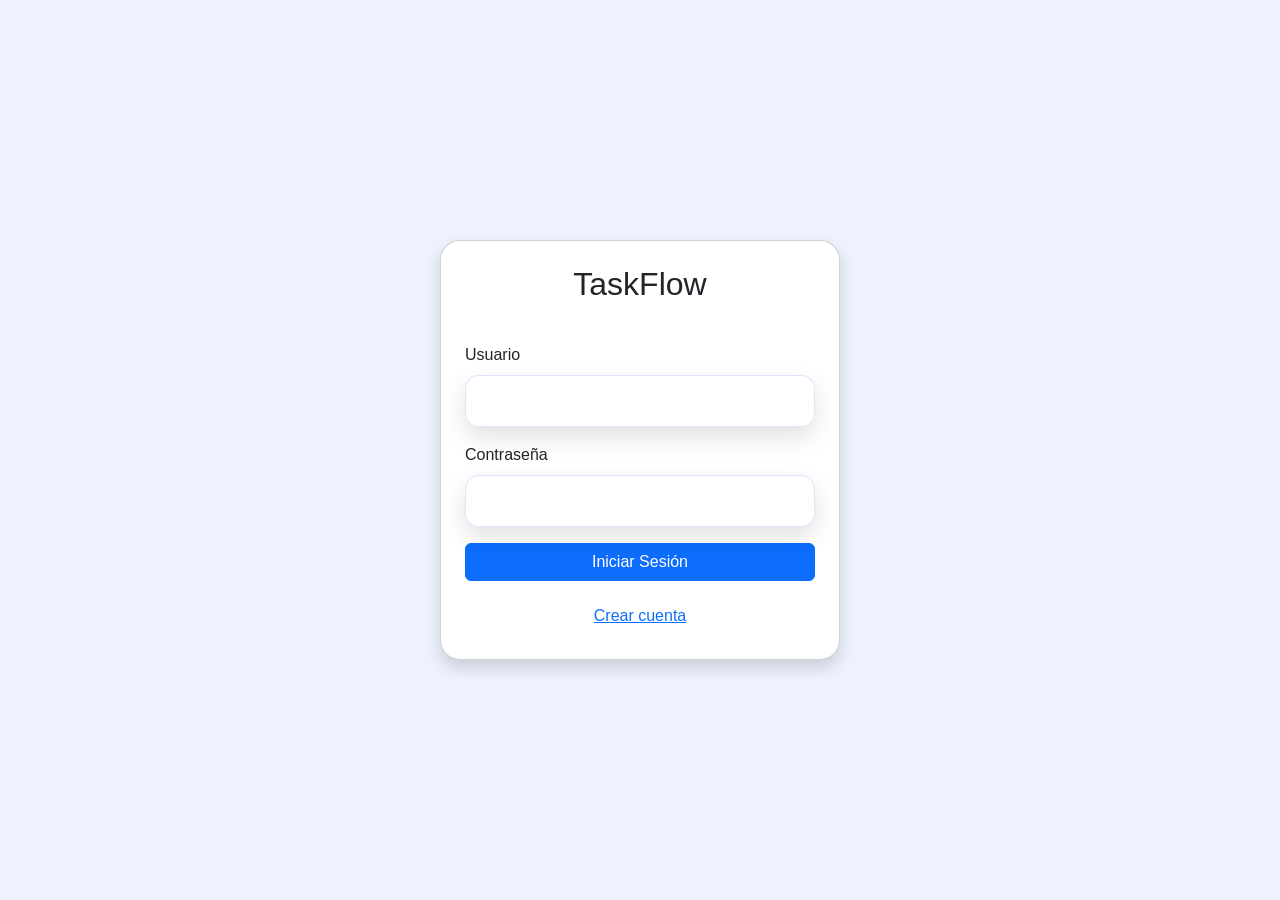
<file: index.html>
<!DOCTYPE html>
<html lang="es">
<head>
    <meta charset="UTF-8">
    <meta name="viewport" content="width=device-width, initial-scale=1.0">
    <title>TaskFlow</title>

    <link href="https://cdn.jsdelivr.net/npm/bootstrap@5.3.3/dist/css/bootstrap.min.css" rel="stylesheet">

    <link rel="stylesheet" href="css/style.css">
</head>
<body>
<main>
    <div class="container vh-100 d-flex justify-content-center align-items-center">

        <div class="card shadow p-4 login-card">

            <h2 class="text-center mb-4">
                TaskFlow
            </h2>

            <div id="message" class="mb-3 text-center"></div>

            <form id="authForm">

                <div class="mb-3">

                    <label class="form-label">
                        Usuario
                    </label>

                        <input
                            type="text"
                            id="username"
                            class="form-control"
                            required
                        >

                    </div>

                <div class="mb-3">

                    <label class="form-label">
                        Contraseña
                    </label>

                    <input
                        type="password"
                        id="password"
                        class="form-control"
                        required
                    >

                </div>

                <button
                    type="submit"
                    class="btn btn-primary w-100"
                    id="submitBtn"
                >
                    Iniciar Sesión
                </button>

            </form>

            <button
                class="btn btn-link mt-3"
                id="toggleMode"
            >
                Crear cuenta
            </button>

        </div>

    </div>

    <script src="js/auth.js"></script>
</main>
</body>
</html>
</file>
<file: css/style.css>
*{
    margin:0;
    padding:0;
    box-sizing:border-box;
}

body{
    font-family:'Segoe UI',sans-serif;
    background:#f4f7fb;
}

.app-container{
    display:flex;
    min-height:100vh;
}

.sidebar{
    width:270px;
    background:#4f46e5;
    color:white;
    padding:25px;
    display:flex;
    flex-direction:column;
    justify-content:space-between;
}

.logo{
    margin-bottom:30px;
    font-weight:700;
}

.user-box{
    background:rgba(255,255,255,.15);
    border-radius:15px;
    padding:15px;
    margin-bottom:25px;
}

.user-avatar{
    font-size:30px;
    margin-bottom:8px;
}

.menu{
    display:flex;
    flex-direction:column;
    gap:10px;
}

.menu a{
    text-decoration:none;
    color:white;
    padding:12px;
    border-radius:12px;
    transition:.3s;
}

.menu a:hover{
    background:rgba(255,255,255,.15);
}

.menu a.active{
    background:rgba(255,255,255,.25);
}

.content{
    flex:1;
    padding:40px;
}

.page-title{
    margin-bottom:25px;
}

.stats-grid{
    display:grid;
    grid-template-columns:repeat(auto-fit,minmax(220px,1fr));
    gap:20px;
    margin-bottom:25px;
}

.stat-card{
    background:white;
    border-radius:18px;
    padding:25px;
    box-shadow:0 8px 25px rgba(0,0,0,.08);
}

.task-card{
    background:white;
    border-radius:18px;
    padding:25px;
    box-shadow:0 8px 25px rgba(0,0,0,.08);
}

.list-group-item{
    border:none;
    margin-bottom:12px;
    border-radius:14px !important;
    background:#f8fafc;
    padding:18px;
}

.priority-badge{
    display:inline-block;
    padding:4px 10px;
    border-radius:30px;
    font-size:12px;
    font-weight:600;
    color:white;
}

.priority-high{
    background:#dc3545;
}

.priority-medium{
    background:#ffc107;
    color:black;
}

.priority-low{
    background:#198754;
}

.hidden-section{
    display:none !important;
}

/* ---------------- CALENDARIO ---------------- */

.calendar-header{
    display:flex;
    justify-content:space-between;
    align-items:center;
    margin-bottom:25px;
}

.calendar-header h2{
    margin:0;
}

.calendar-weekdays{
    display:grid;
    grid-template-columns:repeat(7,1fr);
    gap:10px;
    margin-bottom:10px;
    font-weight:600;
    text-align:center;
}

.calendar-grid{
    display:grid;
    grid-template-columns:repeat(7,1fr);
    gap:10px;
}

.calendar-day{
    min-height:120px;
    background:#f8fafc;
    border-radius:14px;
    padding:10px;
    transition:.2s;
}

.calendar-day:hover{
    transform:translateY(-2px);
    box-shadow:0 4px 15px rgba(0,0,0,.08);
}

.calendar-number{
    font-weight:700;
    margin-bottom:8px;
}

.calendar-task{
    font-size:11px;
    padding:4px 6px;
    border-radius:6px;
    margin-bottom:4px;
    color:white;
    overflow:hidden;
    text-overflow:ellipsis;
    white-space:nowrap;
}

.task-high{
    background:#dc3545;
}

.task-medium{
    background:#ffc107;
    color:black;
}

.task-low{
    background:#198754;
}


/* =====================
   DARK MODE
===================== */

body.dark-mode{
    background:#111827;
    color:white;
}

body.dark-mode .content{
    background:#111827;
}

body.dark-mode .task-card,
body.dark-mode .stat-card{
    background:#1f2937;
    color:white;
}

body.dark-mode .list-group-item{
    background:#374151;
    color:white;
}

body.dark-mode .form-control,
body.dark-mode .form-select{
    background:#374151;
    color:white;
    border:1px solid #555;
}

body.dark-mode .form-control::placeholder{
    color:#ccc;
}

body.dark-mode .calendar-day{
    background:#374151;
    color:white;
}

body.dark-mode .calendar-task{
    background:#4f46e5;
    color:white;
}

body.dark-mode .sidebar{
    background:#312e81;
}
.theme-switch-container{
    display:flex;
    justify-content:space-between;
    align-items:center;
    padding:12px;
    border-radius:12px;
    margin-bottom:10px;
    background:rgba(255,255,255,.10);
    color:white;
}

.theme-switch{
    position:relative;
    display:inline-block;
    width:52px;
    height:28px;
}

.theme-switch input{
    opacity:0;
    width:0;
    height:0;
}

.slider{
    position:absolute;
    cursor:pointer;
    inset:0;
    background:#ccc;
    transition:.3s;
    border-radius:50px;
}

.slider:before{
    content:"";
    position:absolute;
    width:22px;
    height:22px;
    left:3px;
    bottom:3px;
    background:white;
    transition:.3s;
    border-radius:50%;
}

.theme-switch input:checked + .slider{
    background:#22c55e;
}

.theme-switch input:checked + .slider:before{
    transform:translateX(24px);
}
.progress{
    height:12px;
    border-radius:20px;
    overflow:hidden;
}

.progress-bar{
    transition:.4s;
}

.calendar-day:hover {
    transform: scale(1.03);
}

/* días con tareas */
.calendar-day.has-tasks {
    background: rgba(0, 123, 255, 0.15);
}

/* hoy */
.calendar-day.today {
    background: rgba(255, 193, 7, 0.25);
    border: 2px solid #ffc107;
}

/* vencidas */
.calendar-day.overdue {
    background: rgba(220, 53, 69, 0.2);
    border: 2px solid #dc3545;
}
.calendar-task {
    font-size: 12px;
    margin-top: 2px;
}

.priority-high {
    color: red;
    font-weight: bold;
}

.priority-medium {
    color: orange;
}

.priority-low {
    color: green;
}
.priority-dot {
    width: 8px;
    height: 8px;
    border-radius: 50%;
    display: inline-block;
    margin-right: 6px;
    vertical-align: middle;
}
.calendar-day {
    color: #000;
}
.dark-mode .calendar-day {
    color: #fff;
}
.calendar-task {
    color: inherit;
    font-size: 12px;
}
.calendar-day {
    transition: all 0.2s ease;
}
.calendar-day:hover {
    transform: scale(1.02);
}
.day-tasks-panel {
    position: absolute;
    right: 20px;
    top: 80px;
    width: 250px;
    background: white;
    padding: 10px;
    border-radius: 10px;
    box-shadow: 0 4px 12px rgba(0,0,0,0.2);
}

.dark-mode .day-tasks-panel {
    background: #1e1e1e;
    color: white;
}

.hidden {
    display: none;
}
/* =========================
   RESPONSIVE MOBILE FIX
========================= */

/* =========================
   SIDEBAR MOBILE CORRECTA
========================= */

@media (max-width: 900px) {

    .sidebar {
        position: fixed;
        top: 0;
        left: -100%;
        height: 100%;
        width: 260px;
        z-index: 100;
        transition: 0.3s ease;

        display: flex;
        flex-direction: column;
        justify-content: space-between;

        overflow-y: auto; /* 🔥 evita que se salga contenido */
    }

    .sidebar.active {
        left: 0;
    }

    .menu {
        display: flex;
        flex-direction: column; /* 🔥 clave */
        gap: 10px;
        overflow: visible; /* 🔥 evita scroll raro horizontal */
    }

    .menu a {
        font-size: 14px;
        padding: 10px;
        white-space: normal; /* 🔥 evita que se rompa layout */
    }

    .user-box {
        display: block;
    }

    .content {
        padding-top: 70px;
    }
}

body.dark-mode .sidebar {
    background: #1f1b3a;
}

body.dark-mode .menu a.active {
    background: rgba(255,255,255,0.2);
}
/* =========================
   MOBILE HEADER + HAMBURGER
========================= */

.mobile-header {
    display: none;
    justify-content: space-between;
    align-items: center;
    padding: 15px;
    background: #4f46e5;
    color: white;
}

.hamburger-btn {
    font-size: 26px;
    background: none;
    border: none;
    color: white;
    cursor: pointer;
}

/* overlay */
#sidebarOverlay {
    display: none;
    position: fixed;
    top: 0;
    left: 0;
    width: 100%;
    height: 100%;
    background: rgba(0,0,0,0.5);
    z-index: 90;
}

/* =========================
   MOBILE SIDEBAR
========================= */

@media (max-width: 900px) {

    .mobile-header {
        display: flex;
    }

    .app-container {
        flex-direction: column;
    }

    .sidebar {
        position: fixed;
        top: 0;
        left: -100%;
        height: 100%;
        width: 260px;
        z-index: 100;
        transition: 0.3s ease;
    }

    .sidebar.active {
        left: 0;
    }

    #sidebarOverlay.active {
        display: block;
    }

    .content {
        padding-top: 70px;
    }
}
@media (max-width: 900px) {

    .calendar-grid {
        grid-template-columns: repeat(7, minmax(30px, 1fr));
        gap: 4px;
    }

    .calendar-day {
        min-height: 60px;
        padding: 5px;
        font-size: 10px;

        display: flex;
        flex-direction: column;
        justify-content: flex-start;
        align-items: center;
    }

    .calendar-number {
        font-size: 11px;
        margin-bottom: 3px;
    }

    .calendar-task {
        font-size: 8px;
        padding: 2px 4px;
        margin-bottom: 2px;
        max-width: 100%;
    }
}
@media (max-width: 900px) {

    .day-tasks-panel {
        position: fixed;
        left: 50%;
        top: 50%;
        transform: translate(-50%, -50%);
        width: 90%;
        max-width: 320px;
        z-index: 999;
        background: white;
        border-radius: 12px;
        padding: 15px;
        box-shadow: 0 10px 30px rgba(0,0,0,0.3);
    }

    body.dark-mode .day-tasks-panel {
        background: #1f1f1f;
        color: white;
    }
}
.calendar-task {
    font-size: 11px;
    padding: 2px 4px;
    border-radius: 6px;
    margin-bottom: 3px;
    color: white;

    white-space: nowrap;
    overflow: hidden;
    text-overflow: ellipsis;
}
/* =========================
   SETTINGS FIX CENTER
========================= */

#settingsSection:not(.hidden-section) {
    display: flex;
    justify-content: center;
    align-items: flex-start;
    min-height: calc(100vh - 80px);
    padding-top: 40px;
}

/* caja de configuración */
.settings-card {
    width: 100%;
    max-width: 500px;
    background: white;
    padding: 25px;
    border-radius: 18px;
    box-shadow: 0 8px 25px rgba(0,0,0,0.08);
}
body.dark-mode .settings-card {
    background: #1f2937;
    color: white;
}
.day-tasks-panel{
    position: fixed;
    top: 50%;
    left: 50%;
    transform: translate(-50%, -50%);
    
    width: 320px;
    max-width: 90%;
    
    background: white;
    padding: 15px;
    border-radius: 12px;
    box-shadow: 0 10px 30px rgba(0,0,0,0.25);
    
    z-index: 9999;
}
body{
    background: linear-gradient(
        135deg,
        #4f46e5,
        #7c3aed
    );
}

.login-card{
    width: 400px;
    border-radius: 20px;
}
/* HERO */

.dashboard-header{
    display:flex;
    justify-content:space-between;
    align-items:center;
    margin-bottom:35px;
}

.welcome-tag{
    color:#a78bfa;
    font-weight:600;
}

.hero-subtitle{
    color:#94a3b8;
}

.date-widget{
    display:flex;
    gap:15px;
    align-items:center;
    background:#1e293b;
    padding:15px 20px;
    border-radius:18px;
}

.date-icon{
    font-size:28px;
}

/* STATS */

.stat-icon{
    font-size:26px;
    display:block;
    margin-bottom:10px;
}

.purple-card{
    border-left:4px solid #8b5cf6;
}

.green-card{
    border-left:4px solid #22c55e;
}

.red-card{
    border-left:4px solid #ef4444;
}

.yellow-card{
    border-left:4px solid #facc15;
}

/* EMPTY STATE */

.empty-state{
    text-align:center;
    padding:60px 20px;
    color:#94a3b8;
}

.empty-icon{
    font-size:70px;
    margin-bottom:15px;
}

.empty-state h4{
    color:white;
    margin-bottom:10px;
}
/* =========================
   TASKFLOW FASE 1 FIX
========================= */

.stats-grid{
    grid-template-columns:repeat(5,1fr);
}

.stat-card{
    position:relative;
    overflow:hidden;
}

.stat-card::after{
    content:"";
    position:absolute;
    width:120px;
    height:120px;
    border-radius:50%;
    right:-40px;
    top:-40px;
    background:rgba(255,255,255,.05);
}

.stat-card h2{
    margin-top:8px;
}

.progress-stat{
    border-left:4px solid #38bdf8;
}

/* Nueva tarea en una sola línea */
.task-card .row{
    align-items:end;
}

.task-card .row .col-lg-4{
    flex:1.6;
}

.task-card .row .col-lg-3{
    flex:1.2;
}

.task-card .row .col-lg-2{
    flex:0.9;
}

.task-card .row .col-lg-2:last-child{
    flex:0.8;
}

#addTaskBtn{
    height:48px;
    border-radius:10px;
}
/* =========================
   TASKFLOW FINAL SPACING
========================= */

.content{
    padding:35px 42px;
}

.dashboard-header{
    margin-bottom:28px;
}

.stats-grid{
    gap:18px;
    margin-bottom:28px;
}

.stat-card{
    padding:22px;
    min-height:130px;
}

.task-card{
    margin-bottom:26px;
}

.task-card h4{
    margin-bottom:22px;
}

.empty-state{
    min-height:280px;
    display:flex;
    flex-direction:column;
    justify-content:center;
    align-items:center;
}

.empty-icon{
    font-size:58px;
}

#taskList:empty{
    display:none;
}
/* =========================
   TASKFLOW MOCKUP STYLE
========================= */

.content{
    background:
    radial-gradient(circle at top left,rgba(124,58,237,.22),transparent 28%),
    radial-gradient(circle at top right,rgba(56,189,248,.10),transparent 25%),
    #08111f;
    padding:35px 40px;
}

.sidebar{
    background:
    radial-gradient(circle at top,rgba(124,58,237,.28),transparent 35%),
    linear-gradient(180deg,#111827,#1e1b4b);
    border-right:1px solid rgba(255,255,255,.08);
}

.stats-grid{
    grid-template-columns:repeat(4,1fr);
    gap:24px;
}

.stat-card,
.task-card,
.progress-panel,
.motivation-card,
.date-widget{
    background:rgba(15,23,42,.72);
    border:1px solid rgba(148,163,184,.18);
    box-shadow:
        0 20px 60px rgba(0,0,0,.35),
        inset 0 1px 0 rgba(255,255,255,.04);
    backdrop-filter:blur(18px);
}

.stat-card{
    min-height:150px;
    border-radius:22px;
}

.purple-card{
    border:1px solid rgba(139,92,246,.45);
}

.green-card{
    border:1px solid rgba(34,197,94,.35);
}

.red-card{
    border:1px solid rgba(239,68,68,.35);
}

.yellow-card{
    border:1px solid rgba(250,204,21,.35);
}

.stat-icon{
    position:absolute;
    right:26px;
    top:35px;
    width:58px;
    height:58px;
    display:flex;
    justify-content:center;
    align-items:center;
    border-radius:18px;
    background:rgba(124,58,237,.18);
}

.middle-row{
    display:grid;
    grid-template-columns:1.25fr 1fr;
    gap:24px;
    margin-bottom:28px;
}

.progress-panel{
    border-radius:22px;
    padding:28px;
}

.progress-panel p{
    color:#94a3b8;
    margin-bottom:8px;
}

.progress-panel h2{
    font-size:2.5rem;
    font-weight:800;
}

.motivation-card{
    border-radius:22px;
    padding:28px;
    display:flex;
    justify-content:space-between;
    align-items:center;
}

.motivation-card p{
    color:#94a3b8;
    max-width:360px;
}

.target-icon{
    font-size:5rem;
    filter:drop-shadow(0 0 25px rgba(139,92,246,.5));
}

.task-card{
    border-radius:24px;
}

.btn-success{
    background:linear-gradient(135deg,#7c3aed,#d946ef);
    border:none;
    box-shadow:0 8px 25px rgba(168,85,247,.35);
}

.empty-state{
    border-top:1px solid rgba(148,163,184,.12);
}
.task-card .row{
    display:grid;
    grid-template-columns:1.5fr 1fr .8fr 1fr .9fr;
    gap:18px;
}

.task-card .row > div{
    width:100%;
}

.task-card .row .col-lg-2,
.task-card .row .col-lg-3,
.task-card .row .col-lg-4{
    flex:none;
    max-width:none;
}

#addTaskBtn{
    height:48px;
    background:linear-gradient(135deg,#7c3aed,#d946ef);
}
/* =========================
   TASKFLOW MOCKUP EXACT STYLE
========================= */

.content{
    background:
    radial-gradient(circle at top left,rgba(124,58,237,.25),transparent 30%),
    radial-gradient(circle at top right,rgba(56,189,248,.10),transparent 28%),
    #08111f;
    padding:35px 40px;
}

.dashboard-header{
    margin-bottom:32px;
}

.stats-grid{
    display:grid;
    grid-template-columns:repeat(4,1fr);
    gap:24px;
    margin-bottom:28px;
}

.stat-card{
    min-height:150px;
    border-radius:22px;
    position:relative;
    padding:26px;
}

.stat-card h5{
    font-size:1rem;
    color:#e5e7eb;
}

.stat-card h2{
    font-size:2.3rem;
    margin:8px 0;
}

.stat-description{
    color:#94a3b8;
    margin:0;
}

.stat-icon{
    position:absolute;
    right:26px;
    top:32px;
    width:58px;
    height:58px;
    display:flex;
    justify-content:center;
    align-items:center;
    border-radius:18px;
    background:rgba(124,58,237,.18);
    font-size:1.5rem;
}

.purple-card{
    border:1px solid rgba(139,92,246,.45);
}

.green-card{
    border:1px solid rgba(34,197,94,.35);
}

.red-card{
    border:1px solid rgba(239,68,68,.35);
}

.yellow-card{
    border:1px solid rgba(250,204,21,.35);
}

.middle-row{
    display:grid;
    grid-template-columns:1.25fr 1fr;
    gap:24px;
    margin-bottom:28px;
}

.progress-panel,
.motivation-card{
    background:rgba(15,23,42,.72);
    border:1px solid rgba(148,163,184,.18);
    box-shadow:
        0 20px 60px rgba(0,0,0,.35),
        inset 0 1px 0 rgba(255,255,255,.04);
    backdrop-filter:blur(18px);
    border-radius:22px;
    padding:28px;
}

.progress-panel-header{
    display:flex;
    justify-content:space-between;
    align-items:center;
}

.progress-panel p,
.motivation-card p{
    color:#94a3b8;
    margin:0;
}

.progress-panel h2{
    font-size:2.5rem;
    font-weight:800;
}

.progress-icon{
    width:60px;
    height:60px;
    border-radius:50%;
    display:flex;
    justify-content:center;
    align-items:center;
    background:rgba(34,197,94,.12);
    font-size:1.8rem;
}

.motivation-card{
    display:flex;
    justify-content:space-between;
    align-items:center;
}

.target-icon{
    font-size:5rem;
    filter:drop-shadow(0 0 25px rgba(139,92,246,.5));
}

.section-title-row{
    display:flex;
    align-items:center;
    gap:14px;
    margin-bottom:22px;
}

.section-title-row h4{
    margin:0;
}

.section-icon{
    width:42px;
    height:42px;
    display:flex;
    justify-content:center;
    align-items:center;
    border-radius:12px;
    background:linear-gradient(135deg,#7c3aed,#c084fc);
    box-shadow:0 10px 25px rgba(124,58,237,.4);
}

.new-task-grid{
    display:grid;
    grid-template-columns:1.5fr 1fr .8fr 1fr .9fr;
    gap:18px;
}

.new-task-grid .btn{
    height:48px;
}

.task-list-card{
    margin-top:28px;
}

.task-filter-grid{
    display:grid;
    grid-template-columns:1.6fr .7fr;
    gap:18px;
    margin-bottom:22px;
}

.btn-success{
    background:linear-gradient(135deg,#7c3aed,#d946ef);
    border:none;
    font-weight:700;
    box-shadow:0 8px 25px rgba(168,85,247,.35);
}

.empty-state{
    border-top:1px solid rgba(148,163,184,.12);
    min-height:260px;
}

@media(max-width:1100px){

    .stats-grid{
        grid-template-columns:repeat(2,1fr);
    }

    .middle-row,
    .new-task-grid,
    .task-filter-grid{
        grid-template-columns:1fr;
    }

}
.dashboard-header h1,
.stat-card h2,
.stat-card h5,
.progress-panel h2,
.progress-panel p,
.motivation-card h4,
.section-title-row h4{
    color:white !important;
}

.hero-subtitle,
.stat-description,
.motivation-card p{
    color:#94a3b8 !important;
}
/* =========================
   LIGHT MODE FIX
========================= */

body:not(.dark-mode){
    background:#eef2ff;
    color:#0f172a;
}

body:not(.dark-mode) .content{
    background:
    radial-gradient(circle at top left,rgba(124,58,237,.16),transparent 30%),
    #eef2ff;
    color:#0f172a;
}

body:not(.dark-mode) .stat-card,
body:not(.dark-mode) .task-card,
body:not(.dark-mode) .progress-panel,
body:not(.dark-mode) .motivation-card,
body:not(.dark-mode) .date-widget{
    background:rgba(255,255,255,.9);
    color:#0f172a;
}

body:not(.dark-mode) .dashboard-header h1,
body:not(.dark-mode) .stat-card h2,
body:not(.dark-mode) .stat-card h5,
body:not(.dark-mode) .progress-panel h2,
body:not(.dark-mode) .motivation-card h4,
body:not(.dark-mode) .section-title-row h4{
    color:#0f172a !important;
}

body:not(.dark-mode) .hero-subtitle,
body:not(.dark-mode) .stat-description,
body:not(.dark-mode) .motivation-card p,
body:not(.dark-mode) .progress-panel p{
    color:#64748b !important;
}

body:not(.dark-mode) .form-control,
body:not(.dark-mode) .form-select{
    background:white;
    color:#0f172a;
}

body:not(.dark-mode) .form-control::placeholder{
    color:#64748b;
}

body:not(.dark-mode) .empty-state h4{
    color:#0f172a;
}
/* =========================
   FASE 2 - SIDEBAR PREMIUM
========================= */

.sidebar{
    width:295px;
    padding:28px 24px;
    background:
    radial-gradient(circle at top left,rgba(124,58,237,.35),transparent 35%),
    linear-gradient(180deg,#0f172a,#1e1b4b 65%,#111827);
    border-right:1px solid rgba(255,255,255,.08);
}

.sidebar-brand{
    display:flex;
    align-items:center;
    gap:14px;
    margin-bottom:34px;
}

.brand-icon{
    width:42px;
    height:42px;
    border-radius:50%;
    display:flex;
    align-items:center;
    justify-content:center;
    background:linear-gradient(135deg,#7c3aed,#a78bfa);
    color:white;
    font-size:1.4rem;
    font-weight:800;
    box-shadow:0 0 30px rgba(124,58,237,.55);
}

.logo{
    margin:0;
    font-size:1.9rem;
    font-weight:800;
    letter-spacing:-1px;
}

.premium-user{
    display:flex;
    align-items:center;
    gap:16px;
    padding:20px;
    border-radius:22px;
    background:rgba(255,255,255,.08);
    border:1px solid rgba(255,255,255,.12);
    box-shadow:inset 0 1px 0 rgba(255,255,255,.05);
}

.premium-user .user-avatar{
    width:58px;
    height:58px;
    border-radius:50%;
    display:flex;
    justify-content:center;
    align-items:center;
    font-size:2rem;
    background:linear-gradient(135deg,#7c3aed,#312e81);
}

.premium-user span{
    display:block;
    color:#c4b5fd;
    font-size:.9rem;
}

.premium-user strong{
    display:block;
    color:white;
    font-size:1.2rem;
}

.theme-switch-container{
    margin:26px 0;
    padding:16px;
    border-radius:16px;
    background:rgba(255,255,255,.07);
    border:1px solid rgba(255,255,255,.10);
}

.menu-label{
    color:#8b8fae;
    font-size:.75rem;
    text-transform:uppercase;
    letter-spacing:1px;
    margin:8px 0 6px 12px;
}

.menu a{
    display:flex;
    align-items:center;
    gap:12px;
    padding:15px 16px;
    border-radius:16px;
    font-weight:600;
    color:#e5e7eb;
    border:1px solid transparent;
}

.menu a span{
    font-size:1.1rem;
}

.menu a:hover{
    background:rgba(255,255,255,.08);
    border-color:rgba(255,255,255,.08);
    transform:translateX(3px);
}

.menu a.active{
    background:linear-gradient(135deg,rgba(124,58,237,.55),rgba(99,102,241,.22));
    border:1px solid rgba(167,139,250,.45);
    color:white;
    box-shadow:0 12px 30px rgba(124,58,237,.25);
}

.logout-premium{
    width:100%;
    padding:14px;
    border-radius:16px;
    border:1px solid rgba(244,114,182,.65);
    background:rgba(244,114,182,.08);
    color:#f9a8d4;
    font-weight:700;
    transition:.3s;
}

.logout-premium:hover{
    background:rgba(244,114,182,.18);
    transform:translateY(-2px);
}

/* Light mode sidebar */
body:not(.dark-mode) .sidebar{
    background:
    radial-gradient(circle at top left,rgba(124,58,237,.16),transparent 35%),
    linear-gradient(180deg,#ffffff,#eef2ff);
    color:#0f172a;
}

body:not(.dark-mode) .logo,
body:not(.dark-mode) .premium-user strong,
body:not(.dark-mode) .menu a{
    color:#0f172a;
}

body:not(.dark-mode) .premium-user,
body:not(.dark-mode) .theme-switch-container{
    background:rgba(255,255,255,.85);
    border:1px solid rgba(124,58,237,.16);
}

body:not(.dark-mode) .premium-user span{
    color:#6d28d9;
}

body:not(.dark-mode) .menu a.active{
    color:white;
}
/* =========================
   FASE 3 - INPUTS GLASS + TASK LIST PREMIUM
========================= */

.form-control,
.form-select{
    height:52px;
    background:rgba(15,23,42,.58) !important;
    border:1px solid rgba(148,163,184,.22) !important;
    color:#f8fafc !important;
    border-radius:14px !important;
    padding:0 18px !important;
    box-shadow:
        inset 0 1px 0 rgba(255,255,255,.04),
        0 10px 25px rgba(0,0,0,.12);
    backdrop-filter:blur(14px);
}

.form-control::placeholder{
    color:#94a3b8 !important;
}

.form-control:focus,
.form-select:focus{
    background:rgba(15,23,42,.78) !important;
    border-color:#8b5cf6 !important;
    box-shadow:
        0 0 0 4px rgba(139,92,246,.18),
        0 15px 35px rgba(0,0,0,.2) !important;
}

.form-select option{
    background:#111827;
    color:white;
}

/* Card nueva tarea más premium */
.new-task-card,
.task-list-card{
    background:
        linear-gradient(180deg,rgba(30,41,59,.86),rgba(15,23,42,.82));
    border:1px solid rgba(148,163,184,.18);
    box-shadow:
        0 22px 60px rgba(0,0,0,.35),
        inset 0 1px 0 rgba(255,255,255,.04);
}

.new-task-grid{
    align-items:center;
}

#addTaskBtn{
    height:52px;
    border-radius:14px;
    background:linear-gradient(135deg,#7c3aed,#d946ef) !important;
    font-weight:800;
    letter-spacing:.2px;
    transition:.25s;
}

#addTaskBtn:hover{
    transform:translateY(-2px);
    box-shadow:0 16px 35px rgba(217,70,239,.35);
}

/* Lista de tareas premium */
.task-list-card{
    min-height:360px;
    overflow:hidden;
}

.task-filter-grid{
    padding-bottom:20px;
    border-bottom:1px solid rgba(148,163,184,.12);
}

#searchTask{
    padding-left:20px !important;
}

#filterTasks{
    cursor:pointer;
}

/* Estado vacío */
.empty-state{
    min-height:260px;
    padding:45px 20px;
    background:
        radial-gradient(circle at center,rgba(124,58,237,.10),transparent 38%);
}

.empty-icon{
    width:82px;
    height:82px;
    display:flex;
    align-items:center;
    justify-content:center;
    margin:0 auto 18px;
    border-radius:24px;
    background:linear-gradient(135deg,rgba(124,58,237,.28),rgba(99,102,241,.10));
    box-shadow:0 16px 35px rgba(124,58,237,.18);
    font-size:3rem;
}

.empty-state h4{
    font-size:1.5rem;
    font-weight:800;
}

.empty-state p{
    color:#94a3b8;
}

/* Tareas creadas */
.list-group{
    margin-top:18px;
}

.list-group-item{
    background:rgba(15,23,42,.62) !important;
    color:white !important;
    border:1px solid rgba(148,163,184,.14) !important;
    border-radius:18px !important;
    margin-bottom:14px;
    padding:18px 20px;
    transition:.25s;
}

.list-group-item:hover{
    transform:translateY(-2px);
    border-color:rgba(139,92,246,.45) !important;
    box-shadow:0 16px 35px rgba(0,0,0,.25);
}

.list-group-item strong{
    font-size:1.05rem;
}

.list-group-item small{
    color:#94a3b8;
}

.list-group-item .btn{
    border-radius:12px;
    font-weight:700;
}

/* Prioridades más modernas */
.priority-badge{
    padding:6px 12px;
    border-radius:999px;
    font-size:.75rem;
}

.priority-high{
    background:rgba(239,68,68,.18) !important;
    color:#fca5a5 !important;
    border:1px solid rgba(239,68,68,.35);
}

.priority-medium{
    background:rgba(250,204,21,.18) !important;
    color:#fde68a !important;
    border:1px solid rgba(250,204,21,.35);
}

.priority-low{
    background:rgba(34,197,94,.18) !important;
    color:#86efac !important;
    border:1px solid rgba(34,197,94,.35);
}

/* Light mode compatible */
body:not(.dark-mode) .form-control,
body:not(.dark-mode) .form-select{
    background:rgba(255,255,255,.9) !important;
    color:#0f172a !important;
    border-color:rgba(99,102,241,.18) !important;
}

body:not(.dark-mode) .form-control:focus,
body:not(.dark-mode) .form-select:focus{
    background:white !important;
}

body:not(.dark-mode) .new-task-card,
body:not(.dark-mode) .task-list-card{
    background:rgba(255,255,255,.92);
}

body:not(.dark-mode) .list-group-item{
    background:white !important;
    color:#0f172a !important;
}

body:not(.dark-mode) .list-group-item small{
    color:#64748b;
}

body:not(.dark-mode) .empty-state p{
    color:#64748b;
}
/* =========================
   FASE 3.2 - TASK ITEMS PREMIUM
========================= */

.list-group-item{
    background:transparent !important;
    border:none !important;
    padding:0 !important;
    margin-bottom:14px;
}

.task-premium-item{
    display:grid;
    grid-template-columns:54px 1fr auto;
    align-items:center;
    gap:18px;
    padding:20px;
    border-radius:18px;
    background:rgba(15,23,42,.72);
    border:1px solid rgba(148,163,184,.16);
    box-shadow:
        0 15px 35px rgba(0,0,0,.18),
        inset 0 1px 0 rgba(255,255,255,.04);
    transition:.25s;
}

.task-premium-item:hover{
    transform:translateY(-2px);
    border-color:rgba(139,92,246,.55);
    box-shadow:0 20px 45px rgba(0,0,0,.28);
}

.task-check-btn{
    width:42px;
    height:42px;
    border-radius:12px;
    border:2px solid #a78bfa;
    background:transparent;
    color:white;
    font-size:1.4rem;
    font-weight:900;
    display:flex;
    align-items:center;
    justify-content:center;
    transition:.25s;
}

.task-check-btn:hover{
    background:rgba(167,139,250,.15);
    box-shadow:0 0 18px rgba(167,139,250,.35);
}

.task-check-btn.checked{
    background:linear-gradient(135deg,#16a34a,#22c55e);
    border-color:#22c55e;
    box-shadow:0 0 20px rgba(34,197,94,.45);
}

.task-premium-info h4{
    margin:0 0 10px;
    font-size:1.05rem;
    font-weight:800;
    color:white;
}

.task-premium-meta{
    display:flex;
    align-items:center;
    gap:12px;
    flex-wrap:wrap;
}

.task-premium-meta span{
    font-size:.85rem;
    color:#cbd5e1;
}

.task-category-pill{
    padding:6px 12px;
    border-radius:999px;
    background:rgba(148,163,184,.16);
    color:#e5e7eb !important;
    font-weight:700;
}

.task-premium-actions{
    display:flex;
    gap:10px;
}

.edit-premium-btn,
.delete-premium-btn{
    border:none;
    border-radius:12px;
    padding:10px 16px;
    color:white;
    font-weight:800;
    transition:.25s;
}

.edit-premium-btn{
    background:linear-gradient(135deg,#2563eb,#1d4ed8);
}

.delete-premium-btn{
    background:linear-gradient(135deg,#dc2626,#991b1b);
}

.edit-premium-btn:hover,
.delete-premium-btn:hover{
    transform:translateY(-2px);
    filter:brightness(1.1);
}

.task-done h4{
    text-decoration:line-through;
    color:#94a3b8;
}

.task-done{
    opacity:.78;
}

/* Light mode */
body:not(.dark-mode) .task-premium-item{
    background:white;
    border:1px solid rgba(99,102,241,.18);
}

body:not(.dark-mode) .task-premium-info h4{
    color:#0f172a;
}

body:not(.dark-mode) .task-premium-meta span{
    color:#64748b;
}

body:not(.dark-mode) .task-category-pill{
    background:#eef2ff;
    color:#4338ca !important;
}

/* Responsive */
@media(max-width:768px){

    .task-premium-item{
        grid-template-columns:44px 1fr;
    }

    .task-premium-actions{
        grid-column:1 / -1;
        width:100%;
    }

    .task-premium-actions button{
        flex:1;
    }

}
.pill-dot{
    width:10px;
    height:10px;
    border-radius:50%;
    display:inline-block;
    margin-right:6px;
}
.priority-high .pill-dot{
    background:#ef4444;
    box-shadow:0 0 10px #ef4444;
}

.priority-medium .pill-dot{
    background:#facc15;
    box-shadow:0 0 10px #facc15;
}

.priority-low .pill-dot{
    background:#22c55e;
    box-shadow:0 0 10px #22c55e;
}
/* =========================
   FASE 4 - QUICK SUMMARY
========================= */

.quick-summary{
    margin-top:34px;
    padding-top:22px;
    border-top:1px solid rgba(255,255,255,.10);
}

.quick-summary .menu-label{
    display:block;
    margin-bottom:14px;
}

.summary-item{
    display:flex;
    align-items:center;
    gap:14px;
    padding:14px;
    border-radius:16px;
    margin-bottom:12px;
    background:rgba(255,255,255,.055);
    border:1px solid rgba(255,255,255,.08);
    transition:.25s;
}

.summary-item:hover{
    transform:translateX(3px);
    background:rgba(255,255,255,.09);
}

.summary-icon{
    width:42px;
    height:42px;
    border-radius:14px;
    display:flex;
    align-items:center;
    justify-content:center;
    font-size:1.2rem;
}

.completed-icon{
    background:rgba(34,197,94,.16);
    color:#86efac;
}

.streak-icon{
    background:rgba(249,115,22,.16);
    color:#fdba74;
}

.productivity-icon{
    background:rgba(250,204,21,.16);
    color:#fde68a;
}

.summary-item p{
    margin:0;
    font-size:.82rem;
    color:#cbd5e1;
}

.summary-item strong{
    display:block;
    color:white;
    font-size:1.05rem;
}

/* Light mode */
body:not(.dark-mode) .quick-summary{
    border-top:1px solid rgba(99,102,241,.15);
}

body:not(.dark-mode) .summary-item{
    background:rgba(255,255,255,.82);
    border:1px solid rgba(99,102,241,.14);
}

body:not(.dark-mode) .summary-item p{
    color:#64748b;
}

body:not(.dark-mode) .summary-item strong{
    color:#0f172a;
}
/* ==========================
   FIX SWITCH MODO CLARO
========================== */

body:not(.dark-mode) .theme-switch-container{
    color:#1e293b;
}

body:not(.dark-mode) .theme-switch-container span{
    color:#1e293b;
    font-weight:600;
}

body:not(.dark-mode) .theme-switch-container{
    background:white;
    border:1px solid rgba(99,102,241,.15);
}

body:not(.dark-mode) .theme-switch .slider{
    background:#d1d5db;
}

body:not(.dark-mode) .theme-switch input:checked + .slider{
    background:#22c55e;
}
/* =========================
   FASE 4 - TASKS PRO
========================= */

.task-title-row{
    display:flex;
    align-items:center;
    gap:12px;
    flex-wrap:wrap;
}

.completed-pill{
    padding:5px 10px;
    border-radius:999px;
    background:rgba(34,197,94,.18);
    color:#86efac;
    border:1px solid rgba(34,197,94,.35);
    font-size:.75rem;
    font-weight:800;
}

.date-pill{
    padding:6px 12px;
    border-radius:999px;
    background:rgba(59,130,246,.12);
    border:1px solid rgba(59,130,246,.25);
    color:#bfdbfe !important;
    font-weight:700;
}

.priority-badge{
    display:inline-flex;
    align-items:center;
    gap:6px;
}

.pill-dot{
    width:9px;
    height:9px;
    border-radius:50%;
    display:inline-block;
}

.priority-high .pill-dot{
    background:#ef4444;
    box-shadow:0 0 10px #ef4444;
}

.priority-medium .pill-dot{
    background:#facc15;
    box-shadow:0 0 10px #facc15;
}

.priority-low .pill-dot{
    background:#22c55e;
    box-shadow:0 0 10px #22c55e;
}

.category-personal{
    background:rgba(139,92,246,.16);
    border:1px solid rgba(139,92,246,.35);
    color:#ddd6fe !important;
}

.category-work{
    background:rgba(59,130,246,.16);
    border:1px solid rgba(59,130,246,.35);
    color:#bfdbfe !important;
}

.category-study{
    background:rgba(14,165,233,.16);
    border:1px solid rgba(14,165,233,.35);
    color:#bae6fd !important;
}

.category-health{
    background:rgba(244,63,94,.16);
    border:1px solid rgba(244,63,94,.35);
    color:#fecdd3 !important;
}

.task-premium-item{
    border-left:3px solid transparent;
}

.task-premium-item:has(.priority-high){
    border-left-color:#ef4444;
}

.task-premium-item:has(.priority-medium){
    border-left-color:#facc15;
}

.task-premium-item:has(.priority-low){
    border-left-color:#22c55e;
}

.task-done{
    border-left-color:#22c55e !important;
}

.task-done .task-premium-info h4{
    text-decoration:line-through;
    color:#94a3b8 !important;
}

body:not(.dark-mode) .date-pill{
    background:#eff6ff;
    color:#1d4ed8 !important;
}

body:not(.dark-mode) .completed-pill{
    color:#15803d;
}
/* =========================
   FASE 5 - HERO DINÁMICO
========================= */

#heroGreeting{
    font-size:2.3rem;
    font-weight:800;
    margin-top:10px;
    margin-bottom:8px;
}

.hero-subtitle{
    font-size:1rem;
    color:#94a3b8;
    max-width:650px;
    line-height:1.6;
}

body:not(.dark-mode) .hero-subtitle{
    color:#64748b;
}

.welcome-tag{
    display:inline-block;
    padding:8px 14px;
    border-radius:999px;
    background:rgba(124,58,237,.15);
    color:#c4b5fd;
    font-weight:700;
    font-size:.85rem;
}

body:not(.dark-mode) .welcome-tag{
    background:#ede9fe;
    color:#6d28d9;
}
/* =========================
   FASE 6 - CALENDARIO PRO
========================= */

#calendarSection .task-card{
    background:
        linear-gradient(180deg,rgba(30,41,59,.86),rgba(15,23,42,.82));
    border:1px solid rgba(148,163,184,.18);
    border-radius:26px;
    box-shadow:
        0 24px 70px rgba(0,0,0,.35),
        inset 0 1px 0 rgba(255,255,255,.04);
}

.calendar-header{
    padding-bottom:24px;
    border-bottom:1px solid rgba(148,163,184,.12);
}

.calendar-header h2{
    font-weight:900;
    color:white;
}

.calendar-header .btn{
    border-radius:14px;
    padding:10px 16px;
    border:1px solid rgba(139,92,246,.45);
    color:#c4b5fd;
    background:rgba(124,58,237,.10);
}

.calendar-header .btn:hover{
    background:rgba(124,58,237,.25);
}

.calendar-weekdays{
    margin-top:24px;
    color:#94a3b8;
    font-size:.85rem;
    text-transform:uppercase;
    letter-spacing:.7px;
}

.calendar-grid{
    gap:12px;
}

.calendar-day{
    min-height:105px;
    background:rgba(30,41,59,.45);
    border:1px solid rgba(148,163,184,.13);
    border-radius:18px;
    padding:12px;
    color:white;
    cursor:pointer;
    position:relative;
    overflow:hidden;
}

.calendar-day:hover{
    transform:translateY(-4px);
    border-color:rgba(139,92,246,.55);
    box-shadow:0 18px 40px rgba(0,0,0,.28);
}

.calendar-number{
    font-size:.95rem;
    font-weight:900;
    color:#e5e7eb;
}

.calendar-dots{
    display:flex;
    align-items:center;
    gap:6px;
    margin-top:14px;
    flex-wrap:wrap;
}

.calendar-dot{
    width:10px;
    height:10px;
    border-radius:50%;
    display:inline-block;
}

.dot-high{
    background:#ef4444;
    box-shadow:0 0 12px #ef4444;
}

.dot-medium{
    background:#facc15;
    box-shadow:0 0 12px #facc15;
}

.dot-low{
    background:#22c55e;
    box-shadow:0 0 12px #22c55e;
}

.more-tasks{
    font-size:.75rem;
    color:#c4b5fd;
    font-weight:800;
}

.calendar-day.has-tasks{
    background:
        radial-gradient(circle at top right,rgba(124,58,237,.22),transparent 35%),
        rgba(15,23,42,.72);
}

.calendar-day.current-day{
    border:1px solid rgba(56,189,248,.7);
    box-shadow:
        0 0 0 1px rgba(56,189,248,.25),
        0 0 35px rgba(56,189,248,.18);
}

.calendar-day.overdue{
    border:1px solid rgba(239,68,68,.65);
    background:
        radial-gradient(circle at top right,rgba(239,68,68,.20),transparent 35%),
        rgba(15,23,42,.72);
}

.calendar-day.today{
    border:1px solid rgba(250,204,21,.65);
    background:
        radial-gradient(circle at top right,rgba(250,204,21,.18),transparent 35%),
        rgba(15,23,42,.72);
}

/* PANEL DEL DÍA */

.day-tasks-panel{
    background:rgba(15,23,42,.96);
    border:1px solid rgba(148,163,184,.18);
    color:white;
    border-radius:22px;
    padding:22px;
    box-shadow:0 25px 70px rgba(0,0,0,.45);
    backdrop-filter:blur(18px);
}

.day-tasks-panel h5{
    font-weight:900;
    margin-bottom:18px;
}

.day-tasks-panel .list-group-item{
    background:rgba(30,41,59,.85) !important;
    color:white !important;
    border:1px solid rgba(148,163,184,.14) !important;
    border-radius:14px !important;
    margin-bottom:10px;
}

.close-day-btn{
    border-radius:10px;
}

/* LIGHT MODE */

body:not(.dark-mode) #calendarSection .task-card{
    background:rgba(255,255,255,.92);
}

body:not(.dark-mode) .calendar-header h2{
    color:#0f172a;
}

body:not(.dark-mode) .calendar-day{
    background:white;
    color:#0f172a;
    border:1px solid rgba(99,102,241,.14);
}

body:not(.dark-mode) .calendar-number{
    color:#0f172a;
}

body:not(.dark-mode) .calendar-day.has-tasks{
    background:
        radial-gradient(circle at top right,rgba(124,58,237,.12),transparent 35%),
        white;
}

body:not(.dark-mode) .day-tasks-panel{
    background:white;
    color:#0f172a;
}
.calendar-modal-task-item{
    display:flex;
    justify-content:space-between;
    align-items:center;
    gap:14px;
    padding:12px 14px;
    border-radius:14px;
    margin-bottom:10px;
    background:rgba(30,41,59,.85);
    border:1px solid rgba(148,163,184,.14);
}

.calendar-modal-task-item strong{
    color:white;
    font-weight:800;
}

.modal-priority-high,
.modal-priority-medium,
.modal-priority-low{
    padding:6px 12px;
    border-radius:999px;
    font-size:.8rem;
    font-weight:800;
    white-space:nowrap;
}

.modal-priority-high{
    background:rgba(239,68,68,.18);
    color:#fca5a5;
    border:1px solid rgba(239,68,68,.35);
}

.modal-priority-medium{
    background:rgba(250,204,21,.18);
    color:#fde68a;
    border:1px solid rgba(250,204,21,.35);
}

.modal-priority-low{
    background:rgba(34,197,94,.18);
    color:#86efac;
    border:1px solid rgba(34,197,94,.35);
}

body:not(.dark-mode) .calendar-modal-task-item{
    background:white;
}

body:not(.dark-mode) .calendar-modal-task-item strong{
    color:#0f172a;
}
.calendar-modal-task-info{
    display:flex;
    flex-direction:column;
    gap:8px;
}

.calendar-delete-btn{
    width:42px;
    height:42px;
    border:none;
    border-radius:12px;
    background:linear-gradient(135deg,#dc2626,#991b1b);
    color:white;
    font-size:1rem;
    transition:.25s;
}

.calendar-delete-btn:hover{
    transform:translateY(-2px);
    filter:brightness(1.15);
}
/* =========================
   FASE 7 - TOAST NOTIFICATIONS
========================= */

.toast-container-custom{
    position:fixed;
    top:25px;
    right:25px;
    display:flex;
    flex-direction:column;
    gap:12px;
    z-index:99999;
}

.custom-toast{
    min-width:280px;
    padding:16px 20px;
    border-radius:16px;
    color:white;
    font-weight:800;
    opacity:0;
    transform:translateX(40px);
    transition:.3s;
    box-shadow:0 18px 40px rgba(0,0,0,.35);
    backdrop-filter:blur(14px);
}

.custom-toast.show{
    opacity:1;
    transform:translateX(0);
}

.custom-toast.success{
    background:linear-gradient(135deg,#16a34a,#22c55e);
}

.custom-toast.info{
    background:linear-gradient(135deg,#2563eb,#6366f1);
}

.custom-toast.danger{
    background:linear-gradient(135deg,#dc2626,#991b1b);
}

@media(max-width:600px){

    .toast-container-custom{
        top:80px;
        left:15px;
        right:15px;
    }

    .custom-toast{
        min-width:100%;
    }


}
/* =========================
   EDIT TASK MODAL
========================= */

.edit-task-modal{
    position:fixed;
    inset:0;
    background:rgba(0,0,0,.72);
    display:flex;
    justify-content:center;
    align-items:center;
    z-index:99998;
    backdrop-filter:blur(8px);
}

.edit-task-box{
    width:430px;
    max-width:92%;
    background:rgba(15,23,42,.96);
    border:1px solid rgba(148,163,184,.2);
    border-radius:24px;
    padding:32px;
    position:relative;
    box-shadow:0 25px 80px rgba(0,0,0,.55);
    display:flex;
    flex-direction:column;
    gap:16px;
}

.edit-task-box h2{
    color:white;
    font-weight:900;
    margin-bottom:8px;
}

.close-edit-modal{
    position:absolute;
    top:16px;
    right:18px;
    width:34px;
    height:34px;
    border:none;
    border-radius:10px;
    background:rgba(239,68,68,.18);
    color:#fca5a5;
    font-size:1.4rem;
    cursor:pointer;
}

.close-edit-modal:hover{
    background:rgba(239,68,68,.28);
}

body:not(.dark-mode) .edit-task-box{
    background:white;
}

body:not(.dark-mode) .edit-task-box h2{
    color:#0f172a;
}
.hidden{
    display:none !important;
}
.hidden{
    display:none !important;
}

.edit-task-modal{
    position:fixed;
    inset:0;
    background:rgba(0,0,0,.72);
    justify-content:center;
    align-items:center;
    z-index:99998;
    backdrop-filter:blur(8px);
}

.edit-task-modal:not(.hidden){
    display:flex;
}
</file>
